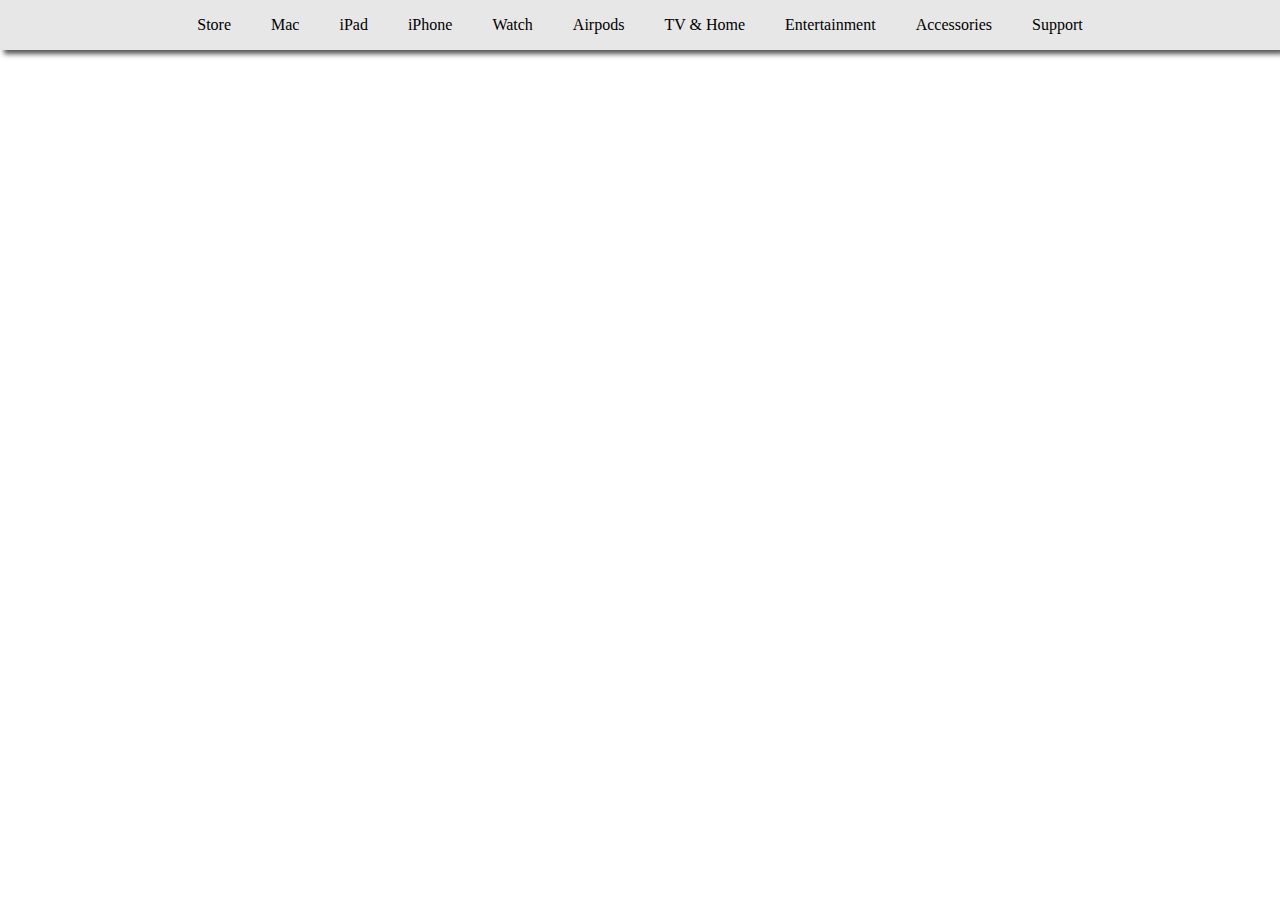
<file: apple/index.html>
<!DOCTYPE html>
<html lang="en">
  <head>
    <meta charset="UTF-8" />
    <meta name="viewport" content="width=device-width, initial-scale=1.0" />
    <title>Apple Store Online-Apple (IN)</title>
    <link
      rel="shortcut icon"
      href="./download-removebg-preview.png"
      type="image/x-icon"
    />
    <link rel="stylesheet" href="apple.css" />
    <link
      rel="stylesheet"
      href="https://cdnjs.cloudflare.com/ajax/libs/font-awesome/6.6.0/css/all.min.css"
      integrity="sha512-Kc323vGBEqzTmouAECnVceyQqyqdsSiqLQISBL29aUW4U/M7pSPA/gEUZQqv1cwx4OnYxTxve5UMg5GT6L4JJg=="
      crossorigin="anonymous"
      referrerpolicy="no-referrer"
    />
  </head>

  <body>
    <nav class="navbar">
        <i class="fa-brands fa-apple"></i>
      <!-- <img src="./download-removebg-preview.png" alt="" /> -->
      <ul type="none">
        <li><a href="#">Store</a></li>
        <li><a href="#">Mac</a></li>
        <li><a href="#">iPad</a></li>
        <li><a href="#">iPhone</a></li>
        <li><a href="#">Watch</a></li>
        <li><a href="#">Airpods</a></li>
        <li><a href="#">TV & Home</a></li>
        <li><a href="#">Entertainment</a></li>
        <li><a href="#">Accessories</a></li>
        <li><a href="#">Support</a></li>
      </ul>
      <!-- <img src="./search-removebg-preview.png" alt="" /> -->
      <i class="fa fa-search" aria-hidden="true"></i>
      <!-- <img src="./cal-removebg-preview.png" alt="" /> -->
      <i class="fa fa-calendar" aria-hidden="true"></i>
    </nav>
  </body>
</html>
</file>
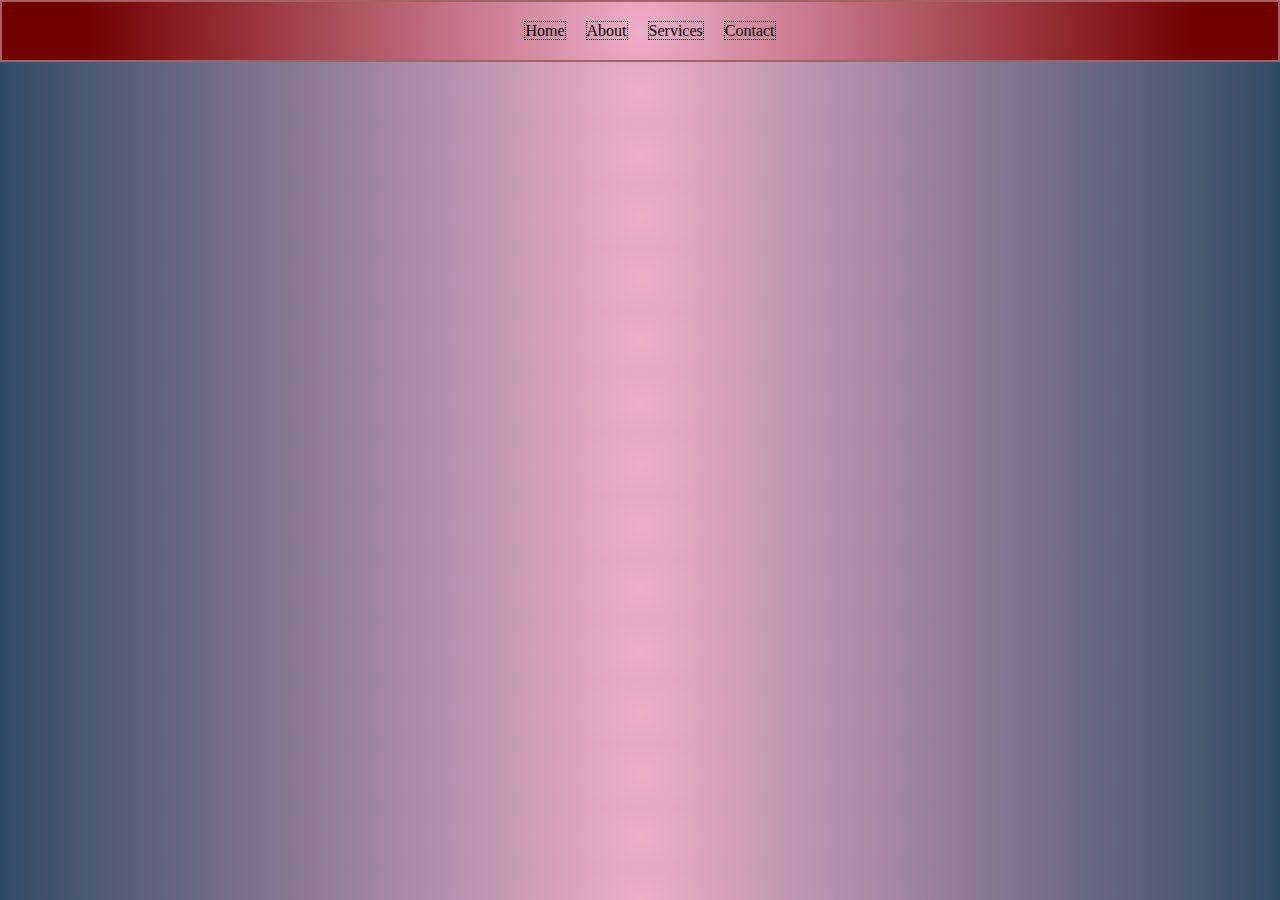
<file: nav/index.html>
<!DOCTYPE html>
<html lang="en">
<head>
    <meta charset="UTF-8">
    <meta name="viewport" content="width=device-width, initial-scale=1.0">
    <title>Navbar</title>
    <style>
        *{
            margin: 0;
            padding: 0%;
        }
        a{
            text-decoration: none; color: black;
            margin-left: 20px;
            border: 1px  dotted black;
        }
        
    </style>
</head>
<body style="background-color:rgb(238,174,202);
background: radial-gradient(circle, rgba(238,174,202,1) 0%, rgba(50,74,102,1) 100%);;">
    <ul  type="none"  style="display: flex; justify-content: center; padding: 20px; border: 2px solid rgb(161, 99, 99);  background: rgb(238,174,202);
background: radial-gradient(circle, rgba(238,174,202,1) 0%, rgba(184,98,114,1) 38%, rgba(115,0,0,1) 87%);">
        <li><a href="#" >Home</a></li>
        <li><a href="#" >About</a></li>
        <li><a href="#">Services</a></li>
        <li><a href="#">Contact</a></li>
    </ul>
</body>
</html>
</file>
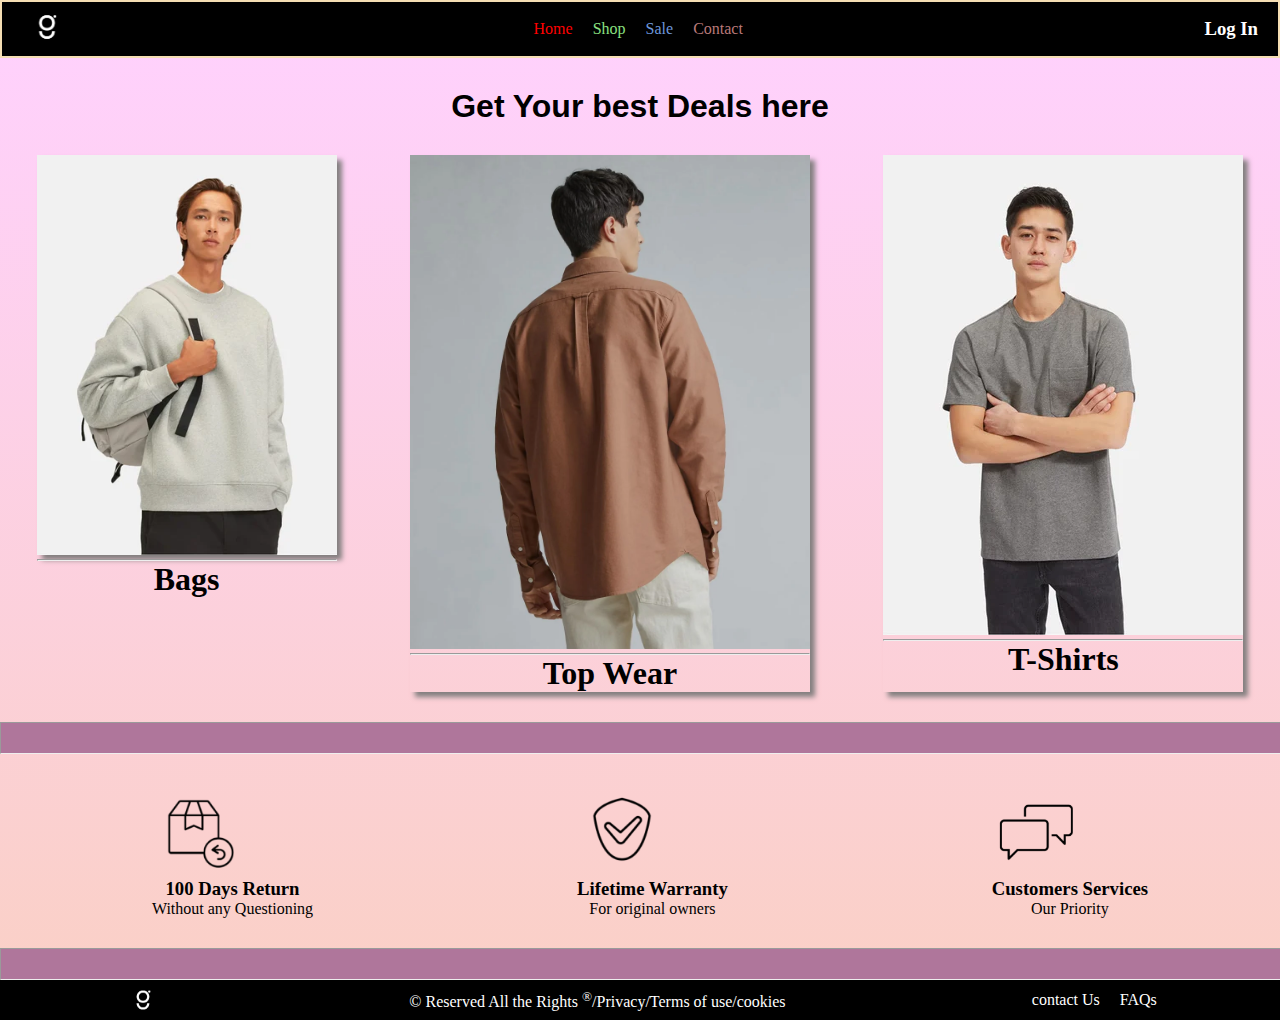
<file: nav.html>
<!DOCTYPE html>
<html lang="en">
<head>
    <meta charset="UTF-8">
    <meta name="viewport" content="width=device-width, initial-scale=1.0">
    <title>Minimong</title>
    <link rel="shortcut icon" href="./download.png" type="image/x-icon">
    <link rel="stylesheet" href="./style.css">
    
</head>
<body>
    <nav class="navbar">
        <div class="logo">
            <a href="#"><img src="./download.png" alt="" width="50px"></a>
        </div>
        <div class="ul">
            <ul type="none">
                <li> <a href="#" style="color: red;">Home</a></li>
                <li> <a href="#" style="color: rgb(138, 225, 129);">Shop</a></li>
                <li> <a href="#" style="color: rgb(109, 151, 219);">Sale</a></li>
                <li> <a href="#" style="color: rgb(185, 121, 121);" >Contact</a></li>
                
               
            </ul>
        </div>
        <div class="log">
            <h3><a href="#">Log In</a></h3>
        </div>
    </nav>
    <h1 style="text-align: center; font-family: 'Franklin Gothic Medium', 'Arial Narrow', Arial, sans-serif; margin-top: 30px;">Get Your best Deals here</h1>
    <div class="container">
       <div class="img1">
        <img src="./bag.webp" alt="" > <hr>
        <h1 style="text-align: center;">Bags</h1>
       </div>
        <div class="img2">
            <img src="./tops.webp" alt="" > <hr>
            <h1 style="text-align: center;">Top Wear</h1>
        </div>
        <div class="img3">
            <img src="./tshirt.webp" alt="" > <hr>
            <h1 style="text-align: center;">T-Shirts</h1>
        </div>
    </div>
    <hr style="width: 100%; margin-top: 30px; height: 30px; background-color: #af769b;">
    <div class="icon">
        <div class="icon1">
            <img src="./icon-1.avif" alt="" width="90px">
            <h3 style="text-align: center;">100 Days Return</h3>
            <p style="text-align: center;">Without any Questioning</p>
        </div>
        <div class="icon2">
            <img src="./icon-2.avif" alt="" width="90px">
            <h3 style="text-align: center;">Lifetime Warranty</h3>
            <p style="text-align: center;">For original owners</p>
        </div>
        <div class="icon3">
            <img src="./icon-3.avif" alt="" width="90px">
            <h3 style="text-align: center;">Customers Services</h3>
            <p style="text-align: center;">Our Priority</p>
        </div>
    </div>
    <hr style="width: 100%; margin-top: 30px; height: 30px; background-color: #af769b;">
    <footer>
        <img src="./download.png" alt="" width="40px">
        <p>&#169; Reserved All the Rights <sup>	&#174;</sup>/Privacy/Terms of use/cookies</p>
          <div style="display: flex;;">
             <p>contact Us</p>
            <p style="margin-left: 20px;">FAQs</p>
        </div>
       </footer>
    </footer>
</body>
</html>
</file>
<file: apple/apple.css>
*{
    margin: 0;
    padding: 0;
}
.navbar{
    background-color: rgb(231, 231, 231);
    display: flex;
    justify-content: center;
    height: 50px;
    align-items: center;
    box-shadow: 4px 4px 5px rgb(84, 84, 85);
}
i{
    width: 20px;
    height: 20px;
    margin-left: 20px;
    cursor: pointer;
    /* color: blue; */
}
ul{
    display: flex;  
}
a{
    text-decoration: none;
    margin-left: 40px;
    color: black;
}
</file>
<file: style.css>
*{
    margin: 0;
    padding: 0;
}
body{
    background-image: linear-gradient(to top, #fad0c4 0%, #ffd1ff 100%);
}
.navbar{
    display:flex ;
    justify-content: space-between;
    background-color: black;
    border: 2px solid wheat;
    align-items: center;
}
ul{
    display: flex;
    justify-content: center;
    /* margin-top: 15px; */
    
}
a{
    text-decoration: none;
    color: white;
    margin-left: 20px;
}
.log{
   /* margin-top: 15px; */
   margin-right: 20px;
}
a:hover{
    color: rgb(182, 110, 122);
}
.container{
    display: flex;
    justify-content: space-around;
    margin-top: 30px;
}
.img1{
   box-shadow: 5px 5px 5px rgb(131, 127, 127);
   height: 400px;
}
.img1>img{
    width: 300px;
}
.img2{
   box-shadow: 5px 5px 5px rgb(131, 127, 127);
   /* width: 300px; */
}
.img2>img{
    width: 400px;
}
.img3{
   box-shadow: 5px 5px 5px rgb(131, 127, 127);
   /* width: 300px; */
}
.icon{
    display: flex;
    justify-content: space-around;
    margin-top: 30px;
    margin-left: 20px;
}
footer{
    display: flex;
    justify-content: space-around;
    background-color: black;
    color: white;
    align-items: center;
}
</file>
